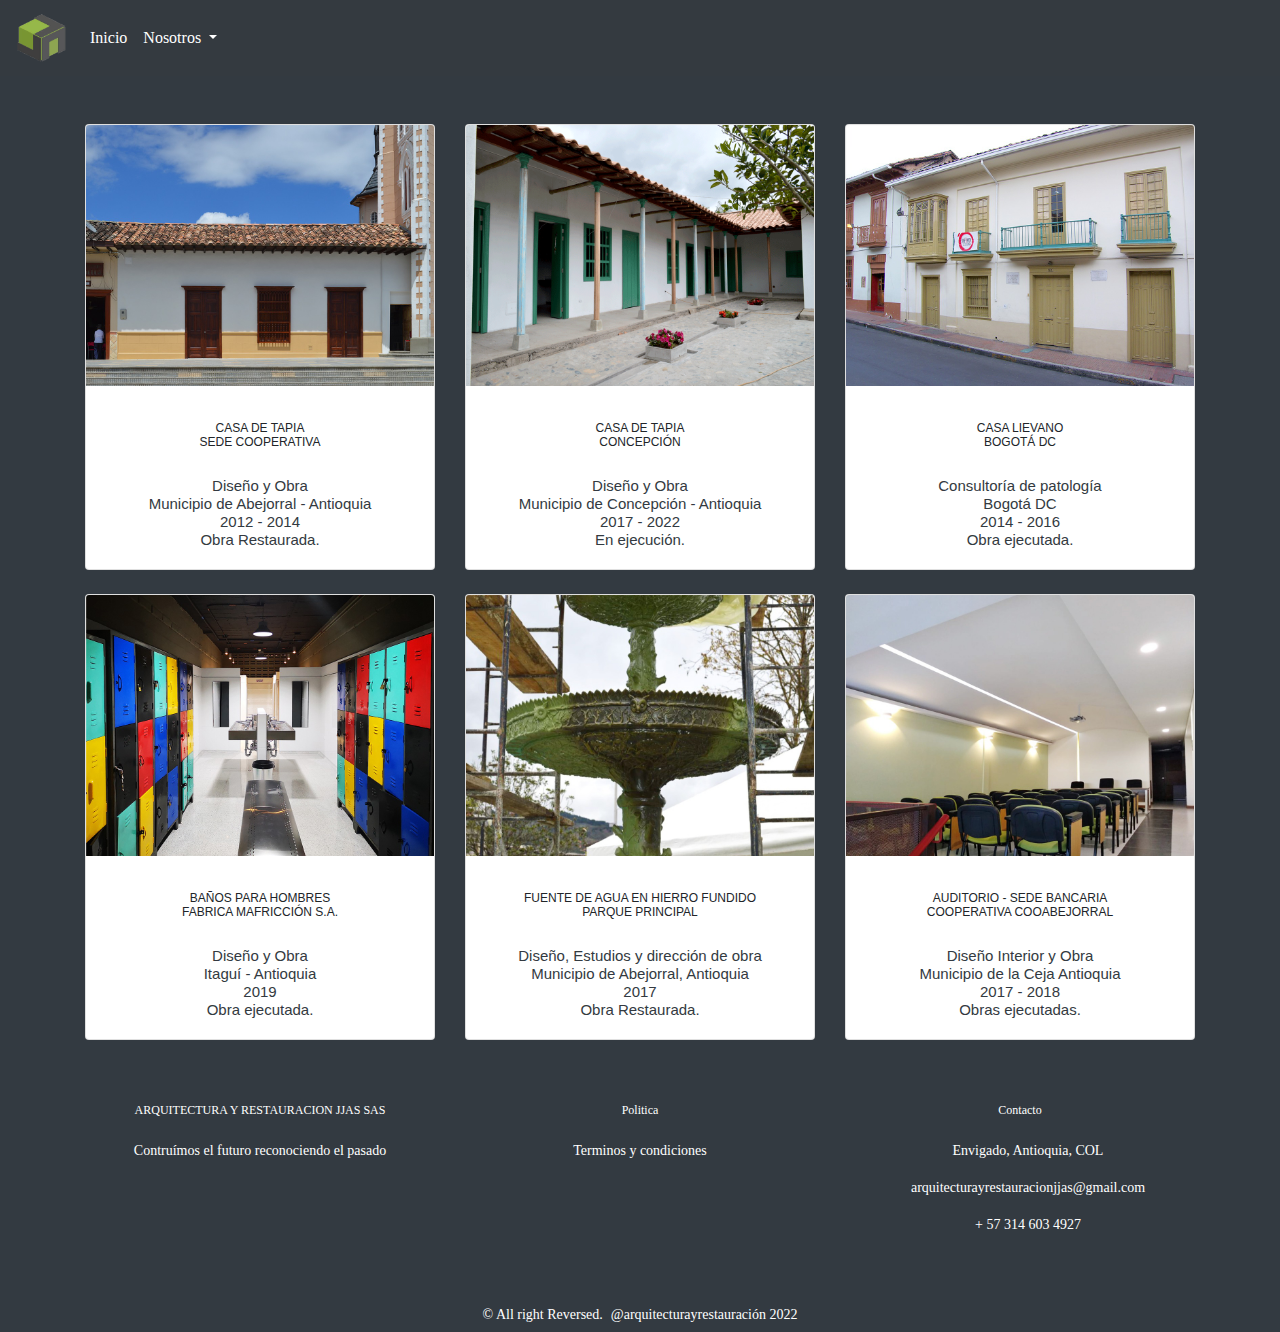
<file: proyectos.html>
<!DOCTYPE html>
<html lang="es">

<head>
  <meta charset="UTF-8">
  <meta name="descripcion" content="portafolio de servicios de arquitectura y restauracion" />
  <meta name="robots" content="index,fllow" />
  <meta name="autor" content="Camilo Acosta">
  <meta name="kywords" content="corriculum, hoja de vida, arquitectura y restauracion" />
  <meta name="viewport" content="width=device-width, initial-scale=1.0">
  <meta http-equiv="X-UA-Compatible" content="ie-edge">
  <link rel='stylesheet' href='https://use.fontawesome.com/releases/v5.5.0/css/all.css'
    integrity='sha384-B4dIYHKNBt8Bc12p+WXckhzcICo0wtJAoU8YZTY5qE0Id1GSseTk6S+L3BlXeVIU' crossorigin='anonymous'>
  <link rel="stylesheet" href="https://stackpath.bootstrapcdn.com/bootstrap/4.3.1/css/bootstrap.min.css"
    integrity="sha384-ggOyR0iXCbMQv3Xipma34MD+dH/1fQ784/j6cY/iJTQUOhcWr7x9JvoRxT2MZw1T" crossorigin="anonymous">
  <link rel="stylesheet" href="css/estilos.css">
  <link rel="icon" type="img/jpg" href="LOGO1.png">
  <title> Proyectos - Aquitectura y resturacion</title>
</head>

<body>
  <nav class="navbar navbar-expand-lg navbar-dark bg-dark">
    <a class="navbar-brand" href="index.html">
      <img src="./iconos/LOGO1.png" alt="LOGO1" width="50" height="50">

    </a>
    <button class="navbar-toggler" type="button" data-toggle="collapse" data-target="#navbarSupportedContent"
      aria-controls="navbarSupportedContent" aria-expanded="false" aria-label="Toggle navigation">
      <span class="navbar-toggler-icon"></span>
    </button>

    <div class="collapse navbar-collapse" id="navbarSupportedContent">
      <ul class="navbar-nav mr-auto">
        <li class="nav-item active">
          <a class="nav-link" href="index.html">Inicio <span class="sr-only">(current)</span></a>
        </li>
        <li class="nav-item dropdown">
          <a class="nav-link dropdown-toggle" href="#" id="navbarDropdown" role="button" data-toggle="dropdown"
            aria-haspopup="true" aria-expanded="false" style="color: white;">
            Nosotros
          </a>
          <div class="dropdown-menu" aria-labelledby="navbarDropdown">
            <a class="dropdown-item" href="quienes somos.html">Quienes somos</a>
            <a class="dropdown-item" href="servicios.html">servicios</a>
            <div class="dropdown-divider"></div>
            <a class="dropdown-item" href="contacto.html">contacto</a>
          </div>
        </li>
    </div>
  </nav>

  <br>

  <div class="container">
    <br>
    <div class="row">
      <div class="col-md-4">
        <div class="card">
          <img src="img/23.jpg" class="card-img-top" alt="...">
          <div class="card-body">
            <h5 class="card-title">CASA DE TAPIA<br> SEDE COOPERATIVA</h5>
            <h2 class="card-text">
              Dise&ntilde;o y Obra <br>
              Municipio de Abejorral - Antioquia<br>
              2012 - 2014<br>
              Obra Restaurada.
            </h2>

          </div>
        </div>
      </div>

      <div class="col-md-4">
        <div class="card">
          <img src="img/12.png" class="card-img-top" alt="...">
          <div class="card-body">
            <h5 class="card-title">CASA DE TAPIA <br> CONCEPCI&Oacute;N</h5>
            <h2 class="card-text">
              Dise&ntilde;o y Obra<br>
              Municipio de Concepci&oacute;n - Antioquia<br>
              2017 - 2022 <br>
              En ejecuci&oacute;n.
            </h2>

          </div>
        </div>
      </div>


      <div class="col-md-4">
        <div class="card">
          <img src="img/bogota.jpg" class="card-img-top" alt="...">
          <div class="card-body">
            <h5 class="card-title">CASA LIEVANO<br>BOGOT&Aacute; DC</h5>
            <h2 class="card-text">
              Consultor&iacute;a de patolog&iacute;a<br>
              Bogot&aacute; DC<br>
              2014 - 2016<br>
              Obra ejecutada.
            </h2>
          </div>
        </div>
      </div>
    </div>
    <br>

    <div class="row">
      <div class="col-md-4">
        <div class="card">
          <img src="img/WC.jpg" class="card-img-top" alt="...">
          <div class="card-body">
            <h5 class="card-title">BA&Ntilde;OS PARA HOMBRES <br> FABRICA MAFRICCI&Oacute;N S.A.</h5>
            <!--se modifica el nombre de la empresa se le agrega la palabra FABRICA Y EL SA-->
            <h2 class="card-text">
              Dise&ntilde;o y Obra<br>
              Itagu&iacute; - Antioquia<br>
              2019<br>
              Obra ejecutada.
            </h2>
          </div>
        </div>
      </div>


      <div class="col-md-4">
        <div class="card">
          <img src="img/fuente hierro.jpg" class="card-img-top" alt="...">
          <div class="card-body">
            <h5 class="card-title">FUENTE DE AGUA EN HIERRO FUNDIDO<br>PARQUE PRINCIPAL</h5>
            <!--se le agrega PAQUE PRINCIPAL-->
            <h2 class="card-text">
              Dise&ntilde;o, Estudios y direcci&oacute;n de obra<br>
              Municipio de Abejorral, Antioquia<br>
              2017<br>
              Obra Restaurada.
            </h2>
          </div>
        </div>
      </div>


      <div class="col-md-4">
        <div class="card">
          <img src="img/coperativa.jpg" class="card-img-top" alt="...">
          <div class="card-body">
            <h5 class="card-title">AUDITORIO - SEDE BANCARIA <br>COOPERATIVA COOABEJORRAL</h5>
            <!--se modifica el nombre de la coperativa-->
            <h2 class="card-text">
              Dise&ntilde;o Interior y Obra<br>
              Municipio de la Ceja Antioquia<br>
              2017 - 2018<br>
              Obras ejecutadas.
            </h2>
          </div>
        </div>
      </div>
    </div>
  </div>
  <br>
  <br>
  <footer>
    <section id="footer">
      <div class="container">
        <div class="row text-center text-xs-center text-sm-left text-md-left">
          <div class="col-xs-12 col-sm-4 col-md-4">
            <h5>ARQUITECTURA Y RESTAURACION JJAS SAS</h5>
            <p>
              Contru&iacute;mos el futuro reconociendo el pasado
            </p>
          </div>
          <div class="col-xs-12 col-sm-4 col-md-4 text-center">
            <h5>Politica</h5>
            <p>Terminos y condiciones</p>
          </div>
          <div class="col-xs-12 col-sm-4 col-md-4">
            <h5>Contacto</h5>
            <p>
              <i class="fas fa-home mr-3"></i>Envigado, Antioquia, COL
            </p>
            <p>
              <i class="fas fa-envelope mr-3"></i>arquitecturayrestauracionjjas@gmail.com
            </p>
            <p>
              <i class="fas fa-phone mr-3"></i>+ 57 314 603 4927<!--se modificia el  telefono-->
            <p>
          </div>
        </div>
      </div>
      <br>
      <br>
      <div class="row">
        <div class="col-xs-12 col-sm-12 col-md-12 mt-2 mt-sm-2 text-center text-white">
          <p class="h6">&copy All right Reversed.<a class="text-green ml-2" href=''
              target="_wihte">@arquitecturayrestauraci&oacute;n 2022</a>
        </div>
      </div>
    </section>
  </footer>
</body>
<script src="https://code.jquery.com/jquery-3.3.1.slim.min.js"
  integrity="sha384-q8i/X+965DzO0rT7abK41JStQIAqVgRVzpbzo5smXKp4YfRvH+8abtTE1Pi6jizo" crossorigin="anonymous"></script>
<script src="https://cdnjs.cloudflare.com/ajax/libs/popper.js/1.14.7/umd/popper.min.js"
  integrity="sha384-UO2eT0CpHqdSJQ6hJty5KVphtPhzWj9WO1clHTMGa3JDZwrnQq4sF86dIHNDz0W1" crossorigin="anonymous"></script>
<script src="https://stackpath.bootstrapcdn.com/bootstrap/4.3.1/js/bootstrap.min.js"
  integrity="sha384-JjSmVgyd0p3pXB1rRibZUAYoIIy6OrQ6VrjIEaFf/nJGzIxFDsf4x0xIM+B07jRM" crossorigin="anonymous"></script>

</html>
</file>
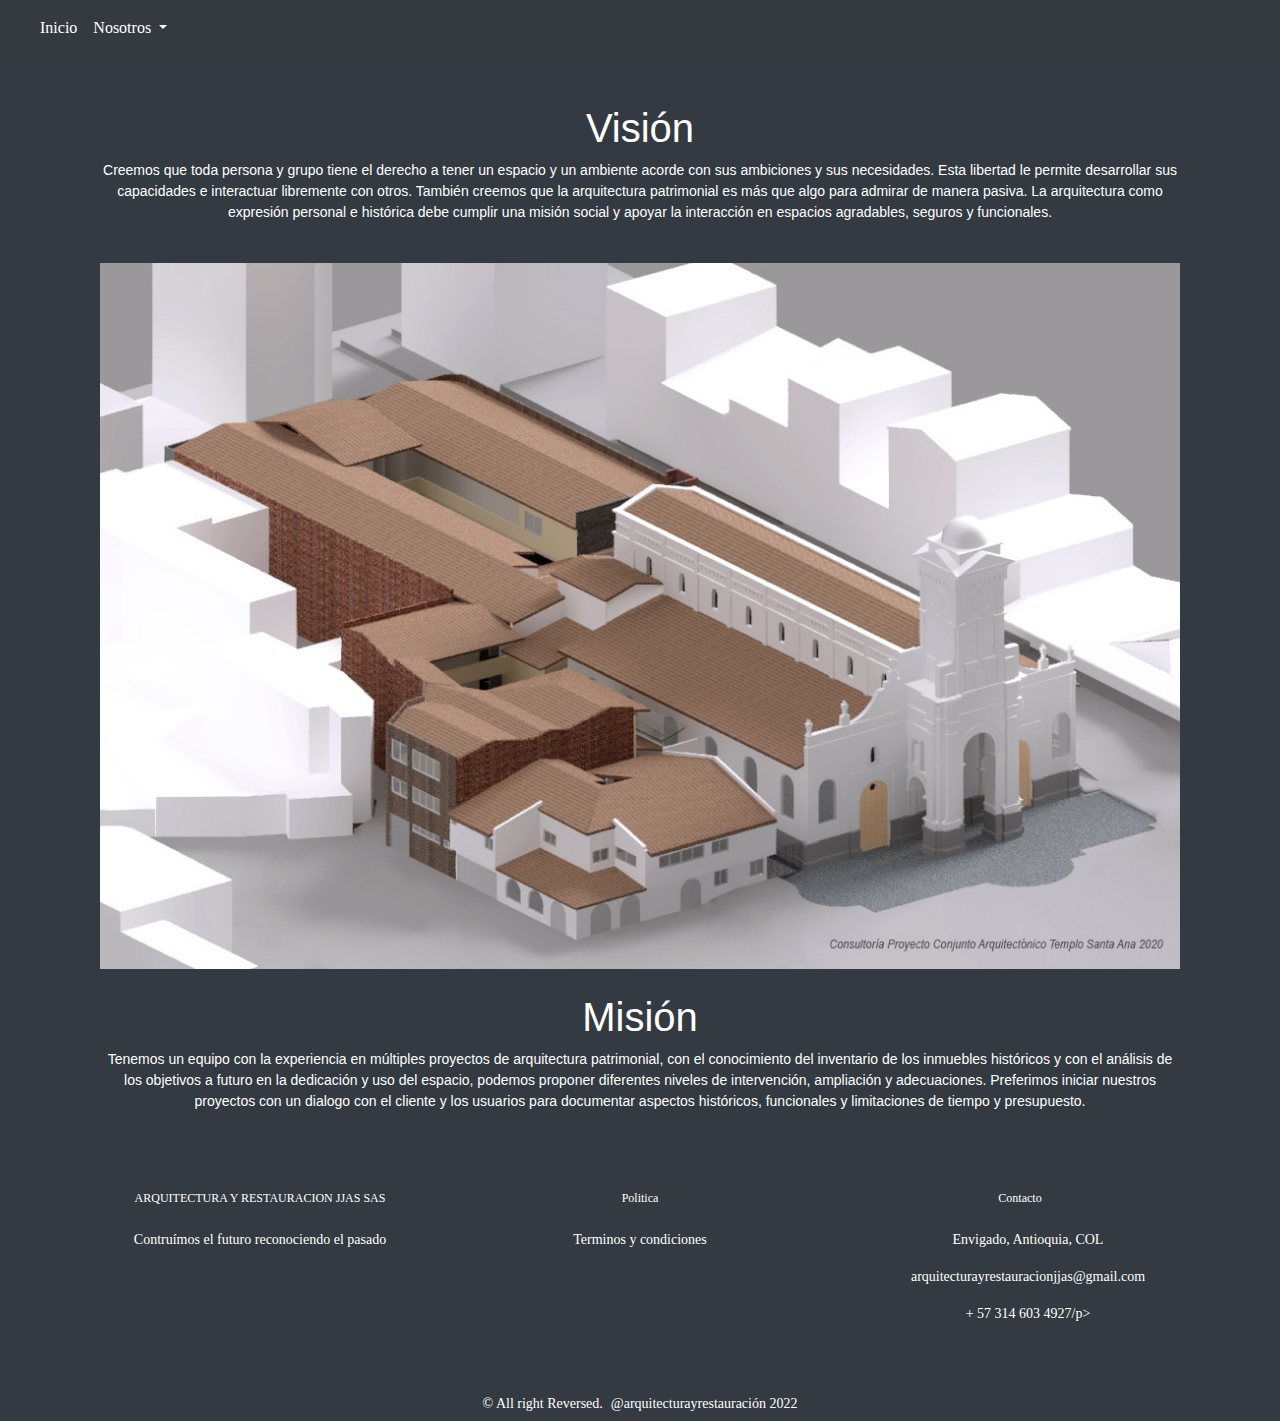
<file: quienes somos.html>
<!DOCTYPE html>
<html lang="es">

<head>
  <meta charset="UTF-8">
  <meta name="descripcion" content="portafolio de servicios de arquitectura y resturacion" />
  <meta name="robots" content="index,fllow" />
  <meta name="autor" content="Camilo Acosta">
  <meta name="kywords" content="curriculum, hoja de vida, arquitectura y diseño" />
  <meta name="viewport" content="width=device-width, initial-scale=1.0">
  <meta http-equiv="X-UA-Compatible" content="ie=edge">
  <link rel='stylesheet' href='https://use.fontawesome.com/releases/v5.5.0/css/all.css'
    integrity='sha384-B4dIYHKNBt8Bc12p+WXckhzcICo0wtJAoU8YZTY5qE0Id1GSseTk6S+L3BlXeVIU' crossorigin='anonymous'>
  <link rel="stylesheet" href="https://stackpath.bootstrapcdn.com/bootstrap/4.3.1/css/bootstrap.min.css"
    integrity="sha384-ggOyR0iXCbMQv3Xipma34MD+dH/1fQ784/j6cY/iJTQUOhcWr7x9JvoRxT2MZw1T" crossorigin="anonymous">
  <link rel="stylesheet" href="css/estilos.css">
  <link rel="icon" type="img/jpg" href="LOGO1.jpg">
  <title> Quienes somos - Arquitectura y restauracion </title>
</head>

<body>
  <nav class="navbar navbar-expand-lg navbar-dark bg-dark">
    <a class="navbar-brand" href="index.html">

    </a>
    <button class="navbar-toggler" type="button" data-toggle="collapse" data-target="#navbarSupportedContent"
      aria-controls="navbarSupportedContent" aria-expanded="false" aria-label="Toggle navigation">
      <span class="navbar-toggler-icon"></span>
    </button>

    <div class="collapse navbar-collapse" id="navbarSupportedContent">
      <ul class="navbar-nav mr-auto">
        <li class="nav-item active">
          <a class="nav-link" href="index.html">Inicio <span class="sr-only">(current)</span></a>
        </li>
        <li class="nav-item dropdown">
          <a class="nav-link dropdown-toggle" href="inicio.html" id="navbarDropdown" role="button"
            data-toggle="dropdown" aria-haspopup="true" aria-expanded="false" style="color: white;">
            Nosotros
          </a>
          <div class="dropdown-menu" aria-labelledby="navbarDropdown">
            <a class="dropdown-item" href="quienes somos.html">Quienes somos</a>
            <a class="dropdown-item" href="servicios.html">servicios</a>
            <a class="dropdown-item" href="proyectos.html">proyectos</a>
            <div class="dropdown-divider"></div>
            <a class="dropdown-item" href="contacto.html">contacto</a>
          </div>
        </li>

      </ul>
    </div>
  </nav>
  <br>
  <br>


  <div class="container">
    <div class="col-sm-12">
      <h1>Visión</h1>
      <p>
        Creemos que toda persona y grupo tiene el derecho a tener un espacio y un ambiente acorde con sus ambiciones y
        sus necesidades. Esta libertad le permite desarrollar sus capacidades e interactuar libremente con otros.
        También creemos que la arquitectura patrimonial es más que algo para admirar de manera pasiva. La arquitectura
        como expresión personal e histórica debe cumplir una misión social y apoyar la interacción en espacios
        agradables, seguros y funcionales.
      </p>
      <br>
    </div>
    <div class="col-sm-12">
      <img src="img/templo2.jpg" class="img-fluid" alt="Responsive image">
    </div>
    <div class="col-sm-12">
      <br>
      <h1>Misión</h1>
      <p>
        Tenemos un equipo con la experiencia en múltiples proyectos de arquitectura patrimonial, con el conocimiento del
        inventario de los inmuebles históricos y con el análisis de los objetivos a futuro en la dedicación y uso del
        espacio, podemos proponer diferentes niveles de intervención, ampliación y adecuaciones. Preferimos iniciar
        nuestros proyectos con un dialogo con el cliente y los usuarios para documentar aspectos históricos, funcionales
        y limitaciones de tiempo y presupuesto.
      </p>
    </div>
  </div>




  <br>
  <br>

  <footer>

    <section id="footer">
      <div class="container">
        <div class="row text-center text-xs-center text-sm-left text-md-left">
          <div class="col-xs-12 col-sm-4 col-md-4">
            <h5>ARQUITECTURA Y RESTAURACION JJAS SAS</h5>
            <p>
              Contru&iacute;mos el futuro reconociendo el pasado
            </p>
          </div>
          <div class="col-xs-12 col-sm-4 col-md-4 text-center">
            <h5>Politica</h5>
            <p>Terminos y condiciones</p>
          </div>
          <div class="col-xs-12 col-sm-4 col-md-4">
            <h5>Contacto</h5>
            <p>
              <i class="fas fa-home mr-3"></i>Envigado, Antioquia, COL
            </p>
            <p>
              <i class="fas fa-envelope mr-3"></i>arquitecturayrestauracionjjas@gmail.com
            </p>
            <p>
              <i class="fas fa-phone mr-3"></i>+ 57 314 603 4927/p><!--se modificia el  telefono-->
            <p>
          </div>
        </div>
      </div>
      <br>
      <br>
      <div class="row">
        <div class="col-xs-12 col-sm-12 col-md-12 mt-2 mt-sm-2 text-center text-white">
          <p class="h6">&copy All right Reversed.<a class="text-green ml-2" href=''
              target="_wihte">@arquitecturayrestauraci&oacute;n 2022</a>
        </div>
        <hr>
      </div>
      </div>
    </section>
  </footer>
</body>
<script src="https://code.jquery.com/jquery-3.3.1.slim.min.js"
  integrity="sha384-q8i/X+965DzO0rT7abK41JStQIAqVgRVzpbzo5smXKp4YfRvH+8abtTE1Pi6jizo" crossorigin="anonymous"></script>
<script src="https://cdnjs.cloudflare.com/ajax/libs/popper.js/1.14.7/umd/popper.min.js"
  integrity="sha384-UO2eT0CpHqdSJQ6hJty5KVphtPhzWj9WO1clHTMGa3JDZwrnQq4sF86dIHNDz0W1" crossorigin="anonymous"></script>
<script src="https://stackpath.bootstrapcdn.com/bootstrap/4.3.1/js/bootstrap.min.js"
  integrity="sha384-JjSmVgyd0p3pXB1rRibZUAYoIIy6OrQ6VrjIEaFf/nJGzIxFDsf4x0xIM+B07jRM" crossorigin="anonymous"></script>

</html>
</file>
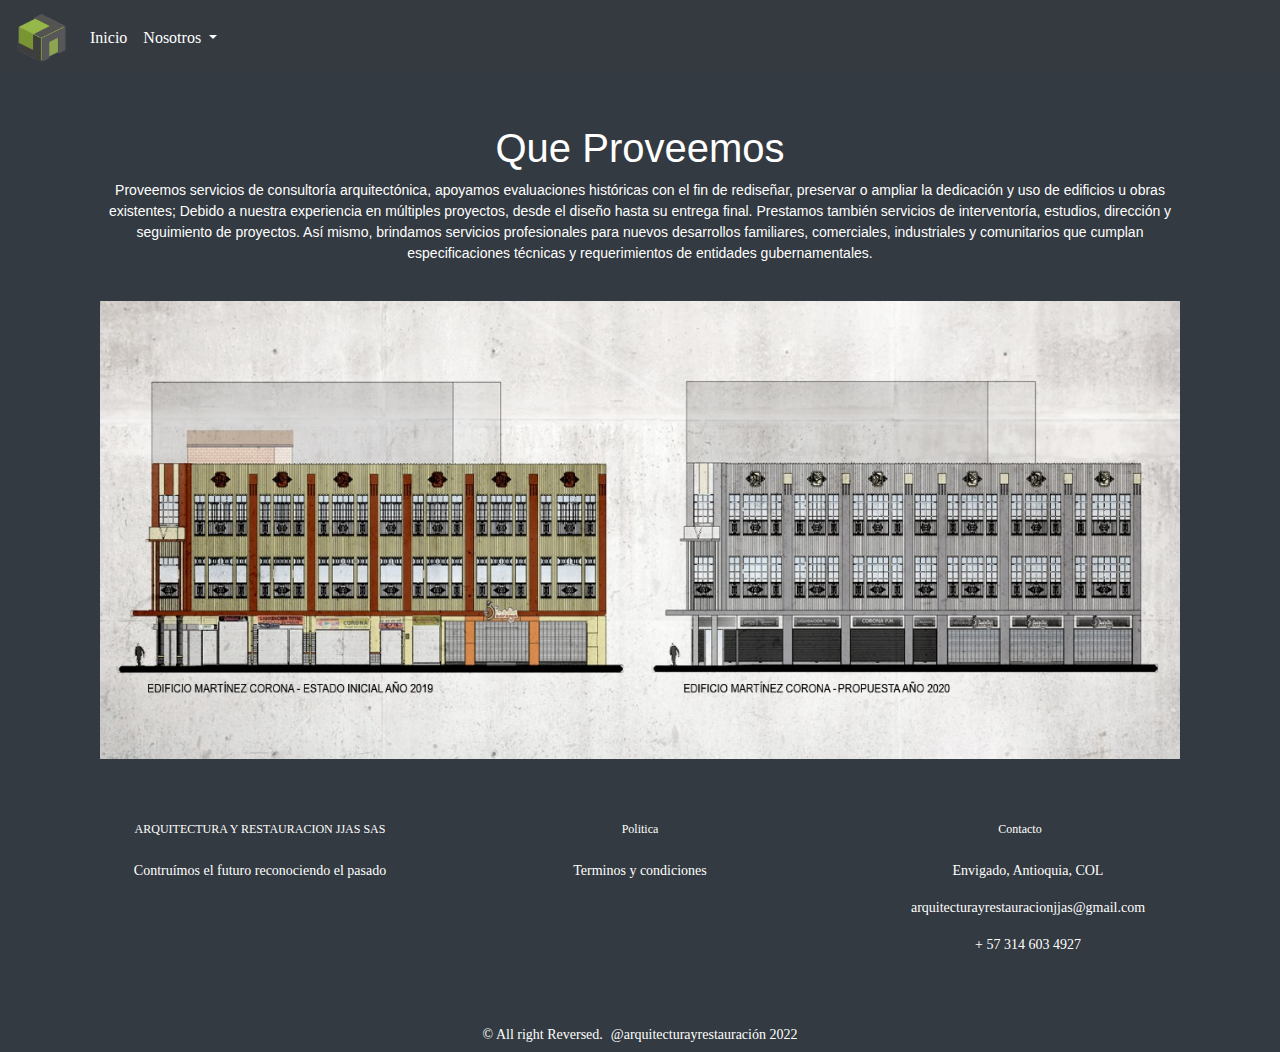
<file: servicios.html>
<!DOCTYPE html>
<html lang="es">

<head>
  <meta charset="UTF-8">
  <meta name="descripcion" content="portafolio de servicios de arquitectura y resturacion" />
  <meta name="robots" content="index,fllow" />
  <meta name="autor" content="Camilo Acosta">
  <meta name="kywords" content="curriculum, hoja de vida, arquitectura y diseño" />
  <meta name="viewport" content="width=device-width, initial-scale=1.0">
  <meta http-equiv="X-UA-Compatible" content="ie=edge">
  <link rel='stylesheet' href='https://use.fontawesome.com/releases/v5.5.0/css/all.css'
    integrity='sha384-B4dIYHKNBt8Bc12p+WXckhzcICo0wtJAoU8YZTY5qE0Id1GSseTk6S+L3BlXeVIU' crossorigin='anonymous'>
  <link rel="stylesheet" href="https://stackpath.bootstrapcdn.com/bootstrap/4.3.1/css/bootstrap.min.css"
    integrity="sha384-ggOyR0iXCbMQv3Xipma34MD+dH/1fQ784/j6cY/iJTQUOhcWr7x9JvoRxT2MZw1T" crossorigin="anonymous">
  <link rel="stylesheet" href="css/estilos.css">
  <link rel="icon" type="img/jpg" href="LOGO1.png">
  <title> Servicios - Arquitectura y restauracion </title>
</head>

<body>
  <nav class="navbar navbar-expand-lg navbar-dark bg-dark">
    <a class="navbar-brand" href="#">
      <img src="./iconos/LOGO1.png" alt="LOGO1" width="50" height="50">


    </a>
    <button class="navbar-toggler" type="button" data-toggle="collapse" data-target="#navbarSupportedContent"
      aria-controls="navbarSupportedContent" aria-expanded="false" aria-label="Toggle navigation">
      <span class="navbar-toggler-icon"></span>
    </button>

    <div class="collapse navbar-collapse" id="navbarSupportedContent">
      <ul class="navbar-nav mr-auto">
        <li class="nav-item active">
          <a class="nav-link" href="index.html">Inicio <span class="sr-only">(current)</span></a>
        </li>
        <li class="nav-item dropdown">
          <a class="nav-link dropdown-toggle" href="inicio.html" id="navbarDropdown" role="button"
            data-toggle="dropdown" aria-haspopup="true" aria-expanded="false" style="color: white;">
            Nosotros
          </a>
          <div class="dropdown-menu" aria-labelledby="navbarDropdown">
            <a class="dropdown-item" href="quienes somos.html">Quienes somos</a>
            <a class="dropdown-item" href="servicios.html">servicios</a>
            <a class="dropdown-item" href="proyectos.html">proyectos</a>
            <div class="dropdown-divider"></div>
            <a class="dropdown-item" href="contacto.html">contacto</a>
          </div>
        </li>

      </ul>
    </div>
  </nav>
  <br>
  <br>
  <div>
    <div class="container">
      <div class="col-sm-12">
        <h1>Que Proveemos</h1>
        <p>
          Proveemos servicios de consultoría arquitectónica, apoyamos evaluaciones históricas con el fin de rediseñar,
          preservar o ampliar la dedicación y uso de edificios u obras existentes; Debido a nuestra experiencia en
          múltiples proyectos, desde el diseño hasta su entrega final. Prestamos tambi&eacute;n servicios de
          interventoría, estudios, dirección y seguimiento de proyectos. Así mismo, brindamos servicios profesionales
          para nuevos desarrollos familiares, comerciales, industriales y comunitarios que cumplan especificaciones
          técnicas y requerimientos de entidades gubernamentales.<br><br>
        </p>

      </div>
      <div class="col-sm-12">
        <img src="img/plano.jpg" class="img-fluid" alt="Responsive image">
      </div>
    </div>
    <br>
    <br>
    <footer>
      <section id="footer">
        <div class="container">
          <div class="row text-center text-xs-center text-sm-left text-md-left">
            <div class="col-xs-12 col-sm-4 col-md-4">
              <h5>ARQUITECTURA Y RESTAURACION JJAS SAS</h5>
              <p>
                Contru&iacute;mos el futuro reconociendo el pasado
              </p>
            </div>
            <div class="col-xs-12 col-sm-4 col-md-4 text-center">
              <h5>Politica</h5>
              <p>Terminos y condiciones</p>
            </div>
            <div class="col-xs-12 col-sm-4 col-md-4">
              <h5>Contacto</h5>
              <p>
                <i class="fas fa-home mr-3"></i>Envigado, Antioquia, COL
              </p>
              <p>
                <i class="fas fa-envelope mr-3"></i>arquitecturayrestauracionjjas@gmail.com
              </p>
              <p>
                <i class="fas fa-phone mr-3"></i>+ 57 314 603 4927<!--se modificia el  telefono-->
              <p>
            </div>
          </div>
        </div>
        <br>
        <br>
        <div class="row">
          <div class="col-xs-12 col-sm-12 col-md-12 mt-2 mt-sm-2 text-center text-white">
            <p class="h6">&copy All right Reversed.<a class="text-green ml-2" href=''
                target="_wihte">@arquitecturayrestauraci&oacute;n 2022</a>
          </div>
          <hr>
        </div>
  </div>
  </section>
  </footer>
</body>
<script src="https://code.jquery.com/jquery-3.3.1.slim.min.js"
  integrity="sha384-q8i/X+965DzO0rT7abK41JStQIAqVgRVzpbzo5smXKp4YfRvH+8abtTE1Pi6jizo" crossorigin="anonymous"></script>
<script src="https://cdnjs.cloudflare.com/ajax/libs/popper.js/1.14.7/umd/popper.min.js"
  integrity="sha384-UO2eT0CpHqdSJQ6hJty5KVphtPhzWj9WO1clHTMGa3JDZwrnQq4sF86dIHNDz0W1" crossorigin="anonymous"></script>
<script src="https://stackpath.bootstrapcdn.com/bootstrap/4.3.1/js/bootstrap.min.js"
  integrity="sha384-JjSmVgyd0p3pXB1rRibZUAYoIIy6OrQ6VrjIEaFf/nJGzIxFDsf4x0xIM+B07jRM" crossorigin="anonymous"></script>

</html>
</file>
<file: css/estilos.css>
footer {
background: #333a41 !important;
color: white;
font-family: verdana;
}

a{
    color: black;
}

p{
    font-size: 14px !important;
    color: white;

}

h6{
    font-size: 13px;
}

body{
    background: #333a41 !important;
}

i{
    color: white;   
}

a{
    color: white;
}

nav{
	font-family: verdana;
}


.contenedor{
    width: 100%;
}



.mapa {
   width: 900px;
   height: 350px;
   margin: auto;
}

h5{
    padding: 15px 4px;
    text-align: center !important;
    font-size:12px !important;
}

.p2{
    text-align: justify;
    color: white !important;


}

h4{
    color: white;
}

p{
    text-align: center;
    color: white;
}

.body2{
    background: white;
}

h1{
    text-align: center; /**Propiedad para alinar un texto se ainea el titulo */
    color: white;/*Se agrega el color wihite al titulo*/
}
h2{
    color: #333a41;
    font-size: 15px;
    text-align: center;
}

h3{
    font-size: 2px;
    color: white;
}

.inframe{
    width: 100% !important;
    height: 200px;
}

.fab{
    padding: 30px;
    
}
</file>
